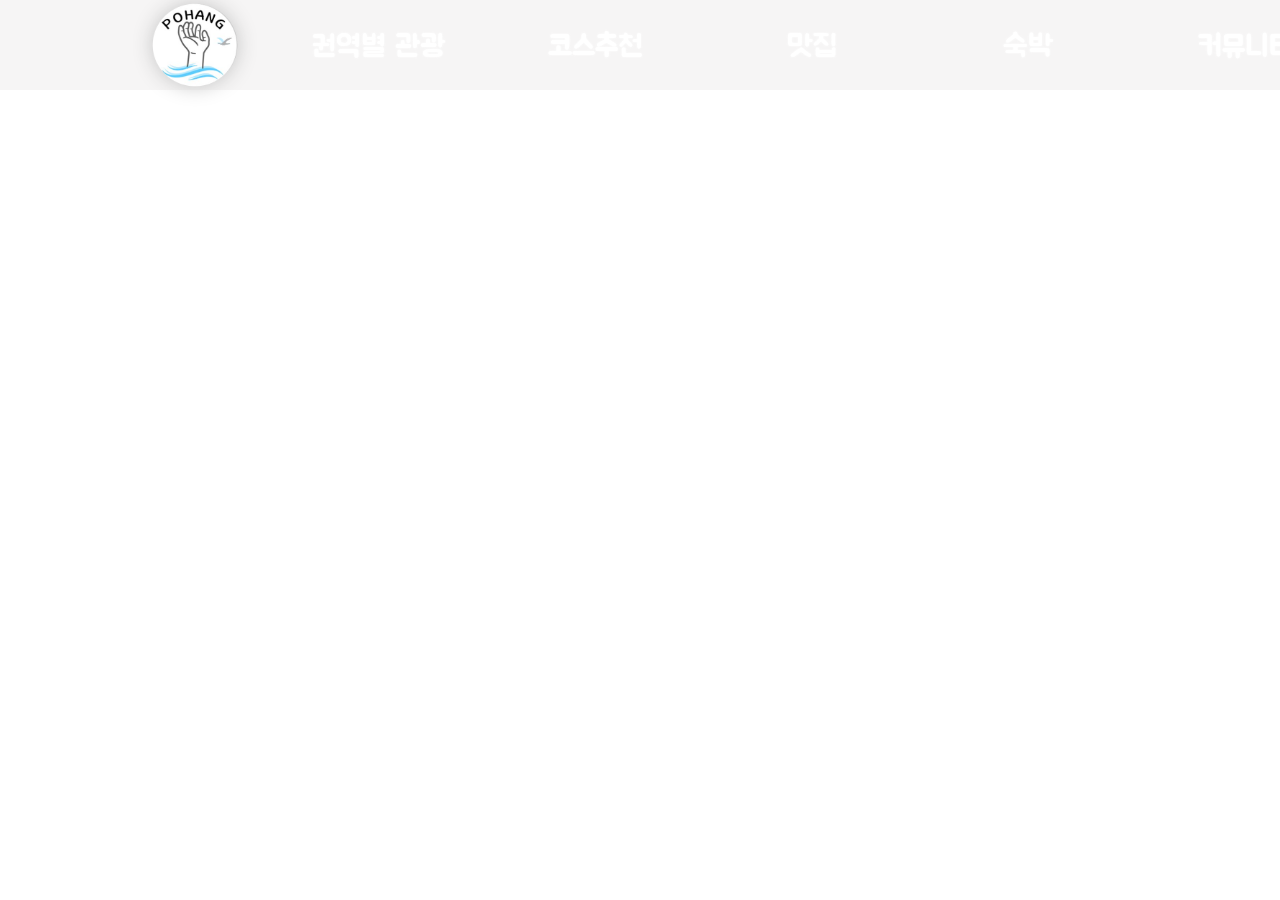
<file: header.html>
<!DOCTYPE html>
<html lang="en">
<head>
    <meta charset="UTF-8">
    <meta name="viewport" content="width=device-width, initial-scale=1.0">
    <link rel="preconnect" href="https://fonts.googleapis.com">
	<link rel="preconnect" href="https://fonts.gstatic.com" crossorigin>
	<link href="https://fonts.googleapis.com/css2?family=Jua&display=swap" rel="stylesheet">
    <link rel="stylesheet" href="header.css">
    <title>Document</title>
    <style>
        
    </style>
</head>
<header>
    <div class="logo_wrap" style="margin-left: 150px;">
        <a href="index.jsp"><img src="./imgs/logo.png" alt="logo" id="logo" style="filter: drop-shadow(0px 0px 10px #c3c3c3);"></a>
    </div>
    <div class="box">
        <nav id="menu">
            <ul id="sub_menu">
                <li class="item1">
                    <p><a href="">권역별 관광</a></p> 
                    <ul class="sub">
                        <li><a href="" class="dp2">메뉴1메뉴1메뉴1</a></li>
                        <li><a href="" class="dp2">메뉴2</a></li>
                        <li><a href="" class="dp2">메뉴3</a></li>
                        <li><a href="" class="dp2">메뉴4</a></li>
                        <li><a href="" class="dp2">메뉴5</a></li>
                    </ul>
                </li>
                <li class="item1">
                    <p><a href="">코스추천</a></p> 
                    <ul class="sub">
                        <li><a href="" class="dp2">메뉴1</a></li>
                        <li><a href="" class="dp2">메뉴2</a></li>
                        <li><a href="" class="dp2">메뉴3</a></li>
                        <li><a href="" class="dp2">메뉴4</a></li>
                        <li><a href="" class="dp2">메뉴5</a></li>
                    </ul>
                </li>
                <li class="item1">
                    <p><a href="">맛집</a></p> 
                    <ul class="sub">
                        <li><a href="" class="dp2">메뉴1</a></li>
                        <li><a href="" class="dp2">메뉴2</a></li>
                        <li><a href="" class="dp2">메뉴3</a></li>
                        <li><a href="" class="dp2">메뉴4</a></li>
                        <li><a href="" class="dp2">메뉴5</a></li>
                    </ul>
                </li>
                <li class="item1">
                    <p><a href="">숙박</a></p> 
                    <ul class="sub">
                        <li><a href="" class="dp2">메뉴1</a></li>
                        <li><a href="" class="dp2">메뉴2</a></li>
                        <li><a href="" class="dp2">메뉴3</a></li>
                        <li><a href="" class="dp2">메뉴4</a></li>
                        <li><a href="" class="dp2">메뉴5</a></li>
                    </ul>
                </li>
                <li class="item1">
                    <p><a href="">커뮤니티</a></p> 
                    <ul class="sub">
                        <li><a href="" class="dp2">메뉴1</a></li>
                        <li><a href="" class="dp2">메뉴2</a></li>
                        <li><a href="" class="dp2">메뉴3</a></li>
                        <li><a href="" class="dp2">메뉴4</a></li>
                        <li><a href="" class="dp2">메뉴5</a></li>
                    </ul>
                </li>
                <li class="item1">
                    <p><a href="">마이페이지</a></p> 
                    <ul class="sub">
                        <li><a href="" class="dp2">메뉴1</a></li>
                        <li><a href="" class="dp2">메뉴2</a></li>
                        <li><a href="" class="dp2">메뉴3</a></li>
                        <li><a href="" class="dp2">메뉴4</a></li>
                        <li><a href="" class="dp2">메뉴5</a></li>
                    </ul>
                </li>
            </ul>
        </nav>
    </div>
</header>
</html>
</file>
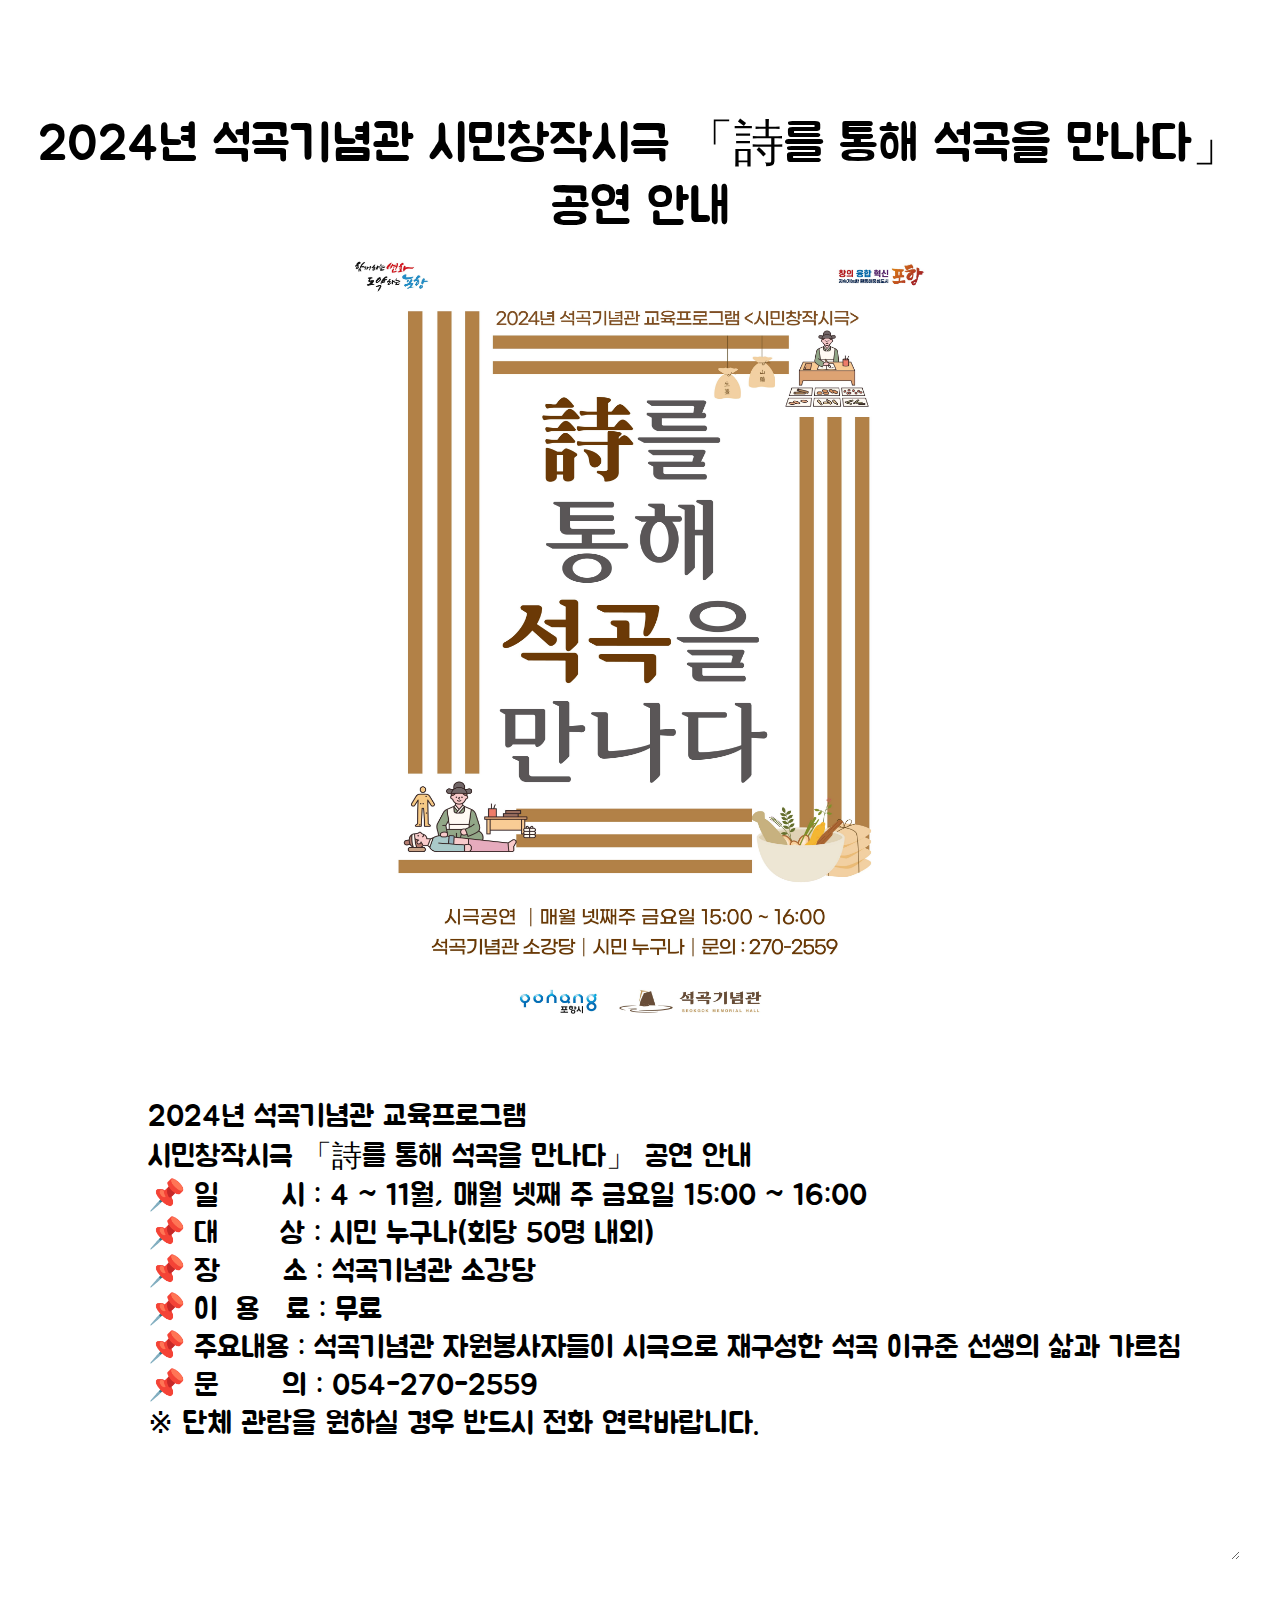
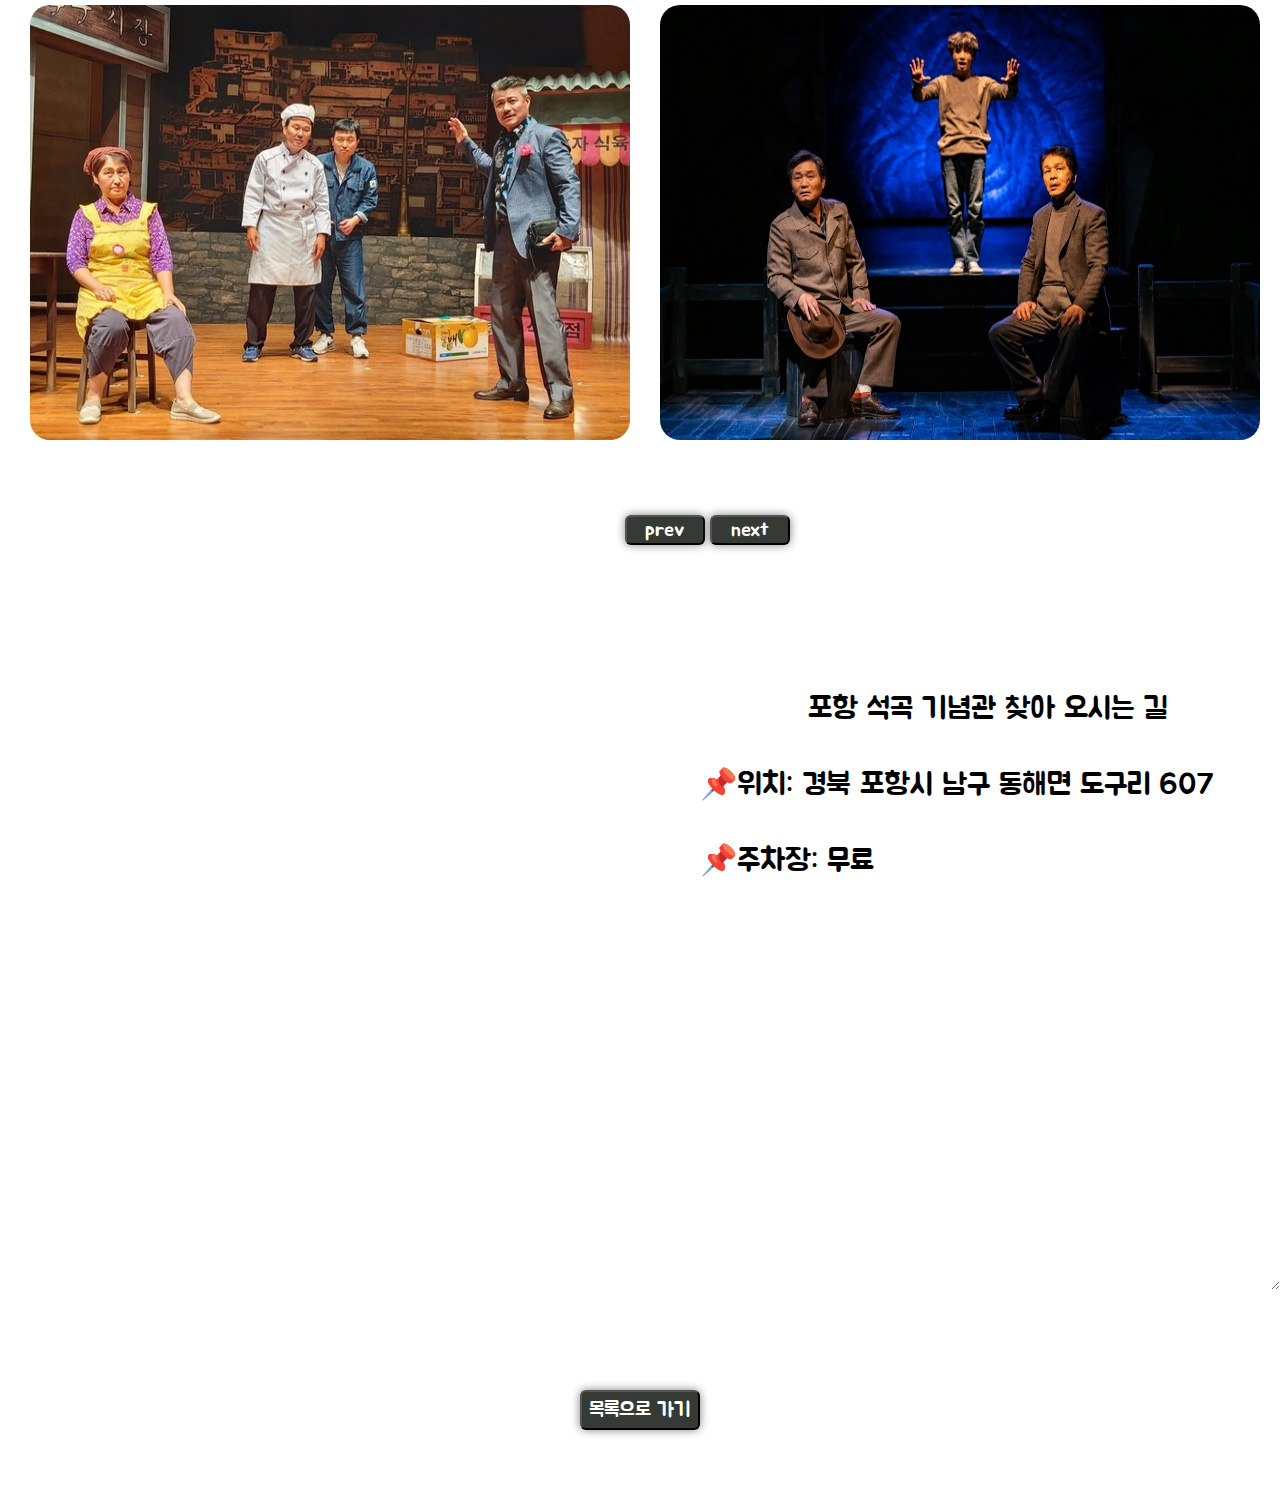
<file: nori.html>
<!DOCTYPE html>
<html lang="en">
<head>
    <meta charset="UTF-8">
    <meta name="viewport" content="width=device-width, initial-scale=1.0">
    <link rel="preconnect" href="https://fonts.googleapis.com">
	<link rel="preconnect" href="https://fonts.gstatic.com" crossorigin>
	<link href="https://fonts.googleapis.com/css2?family=Jua&display=swap" rel="stylesheet">
    <link rel="stylesheet" href="nori.css">
    <title>Document</title>
    
</head>
<body>
    <section class="ypage" id="ypage0">
        &nbsp;
    </section>
    <section class="ypage" id="ypage1">
        <div class="yposter">
            <p id="yshow">2024년 석곡기념관 시민창작시극 「詩를 통해 석곡을 만나다」 <br> 공연 안내</p>
            <img src="./imgs/c2.jpg" alt="">
        </div>

    </section>
    <section class="ypage" id="ypage2">
        <div class="ytextbox">
            <textarea class="ytext">
                
            2024년 석곡기념관 교육프로그램
            시민창작시극 「詩를 통해 석곡을 만나다」 공연 안내
            📌 일       시 : 4 ~ 11월, 매월 넷째 주 금요일 15:00 ~ 16:00
            📌 대       상 : 시민 누구나(회당 50명 내외)
            📌 장       소 : 석곡기념관 소강당
            📌 이  용   료 : 무료
            📌 주요내용 : 석곡기념관 자원봉사자들이 시극으로 재구성한 석곡 이규준 선생의 삶과 가르침
            📌 문       의 : 054-270-2559
            ※ 단체 관람을 원하실 경우 반드시 전화 연락바랍니다.
            </textarea>
        </div>

    </section>
    <section class="ypage" id="ypage3">
        <div class="yshowbox">
            <ul class="showslides">
                <li><a href=""><img src="./imgs/show1.jpg" alt="c1"></a></li>
                <li><a href=""><img src="./imgs/show2.jpg" alt="c2"></a></li>
                <li><a href=""><img src="./imgs/show3.jpg" alt="c3"></a></li>
                <li><a href=""><img src="./imgs/show4.jpg" alt="c4"></a></li>
                <li><a href=""><img src="./imgs/show5.jpg" alt="c5"></a></li>
                <li><a href=""><img src="./imgs/show6.jpg" alt="c6"></a></li>
            </ul>
            <button type="button" class="showbtn" id="sprev">prev</button>
            <button type="button" class="showbtn" id="snext">next</button>
        </div>
    </section>
    <section class="ypage" id="ypage4">
        
        <div class="troad">
            <iframe src="https://www.google.com/maps/embed?pb=!1m18!1m12!1m3!1d3228.254177681021!2d129.43286561273496!3d35.989655572374666!2m3!
            1f0!2f0!3f0!3m2!1i1024!2i768!4f13.1!3m3!1m2!1s0x3567068e3cf0b119%3A0xc500dbc7e0534be0!2z6rK97IOB67aB64-EIO2PrO2VreyLnCDrgqjqtawg64-
            Z7ZW066m0IOuPhOq1rOumrCA2MDc!5e0!3m2!1sko!2skr!4v1715356054194!5m2!1sko!2skr" 
            width="600" height="450" style="border:0;" allowfullscreen="" loading="lazy" referrerpolicy="no-referrer-when-downgrade"></iframe>
        </div>
        <textarea class="ytext1">
            포항 석곡 기념관 찾아 오시는 길

📌위치: 경북 포항시 남구 동해면 도구리 607

📌주차장: 무료

        </textarea>
    </section>
    <section class="ypage" id="ypage5">
        <div class="mokrok">
            <button class="mok"><a href="">목록으로 가기</a></button>
        </div>
    </section>
    <script src="nori.js"></script>
</body>
</html>
</file>
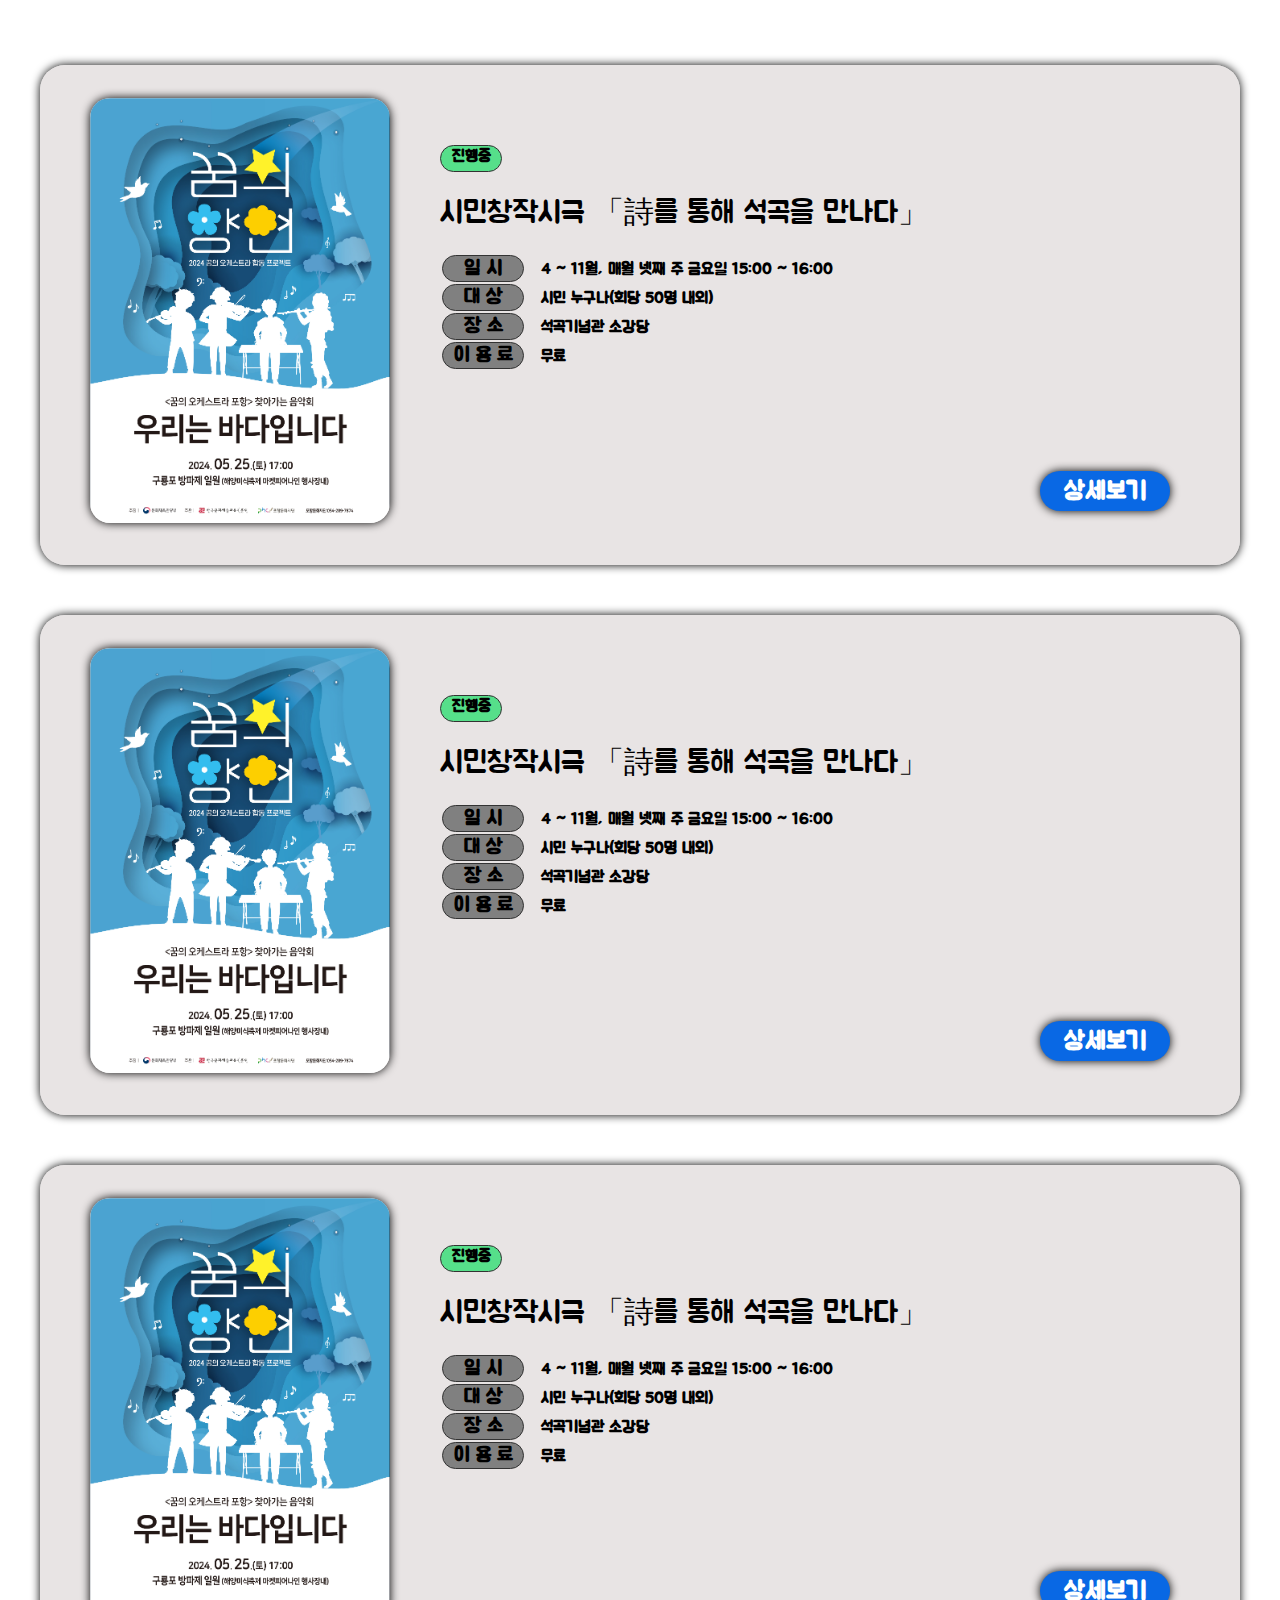
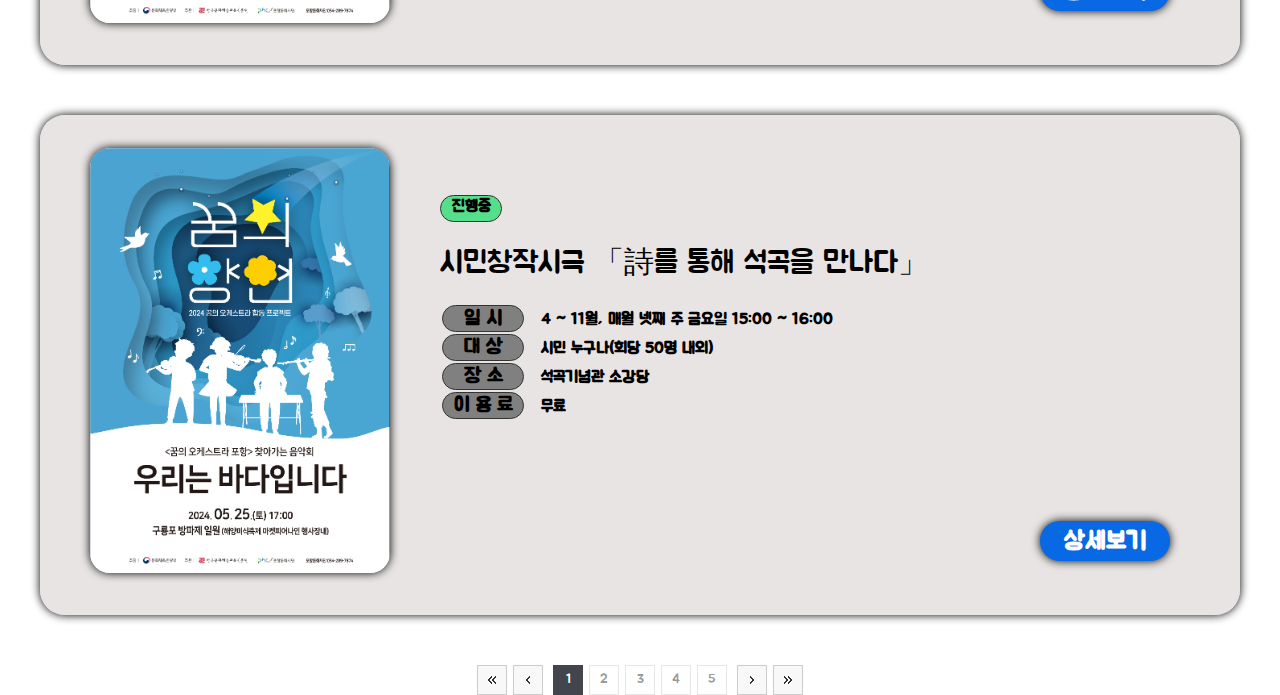
<file: showList.html>
<!DOCTYPE html>
<html lang="en">
<head>
    <meta charset="UTF-8">
    <meta name="viewport" content="width=device-width, initial-scale=1.0">
    <link rel="preconnect" href="https://fonts.googleapis.com">
	<link rel="preconnect" href="https://fonts.gstatic.com" crossorigin>
	<link href="https://fonts.googleapis.com/css2?family=Jua&display=swap" rel="stylesheet">
    <link rel="stylesheet" href="showList.css">
    <title>Document</title>
    <style>
        * {margin: 0px; padding: 0px;
        font-family: "Jua", sans-serif;
        font-weight: 500;
        font-style: normal;  
        }
        body {width: 100%; overflow-x: hidden; height: 100vh;}
        ul {list-style: none;}
        a {text-decoration: none; color: black;}
        .yspage { clear:both; width: 100%; margin-top: 50px;}
        .yspage:after { content:""; display:block; width:100%; clear:both; }
        #showlist1 {height: 10px;}
        .listbox1 { width: 1200px; height: 500px;
            display: flex;
            border-radius: 25px;
            margin: 0px auto;
            margin-top: 5px;
            background-color: rgba(226, 221, 221, 0.8);
            box-shadow: 0 0 10px;
        }
        .pimg {margin-left: 50px;
            margin-top: 33px;
        }
        .pimg img {width: 300px; height: 425px;
            border-radius: 20px;
            box-shadow: 0 0 10px;
        }
        .scontent th {border: 1px solid #333;
            border-radius: 20px;
            width: 80px;
            background-color: gray;
            font-size: 20px;
            font-weight: 800;
        }
        .scontent td {font-weight: 600;}
        .scontent p {font-size: 30px;}
        .scontent h4 {border: 1px solid #333;
            border-radius: 20px;
            width: 60px; height: 25px;
            text-align: center;
            background-color: rgb(86, 223, 138);
            font-weight: 800;
        }
        .scontent {margin-left: 50px;
            margin-top: 80px;
        }
        .ysgo {border: none;
        border-radius: 20px;
        width: 130px; height: 40px;
        margin-top: 100px;
        margin-left: 600px;
        background-color: rgb(9, 104, 228);
        box-shadow: 0 0 10px;
        }
        .ysgo:hover {background-color: rgb(4, 77, 172);}
        .ysgo a {
            font-weight: 600;
            font-size: 25px;
            color: white;
        }
        /*paginate*/
        #showlist6 {margin-bottom: 50px;}
        .ypage_wrap {
            text-align:center;
            font-size:0;
        }
        .ypage_nation {
            display:inline-block;
        }
        .ypage_nation .none {
            display:none;
        }
        .ypage_nation a {
            display:block;
            margin:0 3px;
            float:left;
            border:1px solid #e6e6e6;
            width:28px;
            height:28px;
            line-height:28px;
            text-align:center;
            background-color:#fff;
            font-size:13px;
            color:#999999;
            text-decoration:none;
        }
        .ypage_nation .arrow {
            border:1px solid #ccc;
        }
        .ypage_nation .pprev {
            background:#f8f8f8 url('imgs/page_pprev.png') no-repeat center center;
            margin-left:0;
        }
        .ypage_nation .prev {
            background:#f8f8f8 url('imgs/page_prev.png') no-repeat center center;
            margin-right:7px;
        }
        .ypage_nation .next {
            background:#f8f8f8 url('imgs/page_next.png') no-repeat center center;
            margin-left:7px;
        }
        .ypage_nation .nnext {
            background:#f8f8f8 url('imgs/page_nnext.png') no-repeat center center;
            margin-right:0;
        }
        .ypage_nation a.active {
            background-color:#42454c;
            color:#fff;
            border:1px solid #42454c;
        }
    </style>
</head>
<body>
        <section class="yspage" id="showlist1">
            &nbsp;
        </section>
        <section class="ypage" id="showlist2">
            <div class="listbox1">
                <div class="pimg">
                    <img src="./imgs/c1.png" alt="s1">
                </div>
                <div class="scontent">
                    <h4>진행중</h4> <br>
                    <p>시민창작시극 「詩를 통해 석곡을 만나다」</p> <br>
                    <table>
                        <tr>
                            <th>일 시</th>
                            <td>&nbsp;&nbsp;&nbsp;4 ~ 11월, 매월 넷째 주 금요일 15:00 ~ 16:00</td>
                        </tr>
                        <tr>
                            <th>대 상</th>
                            <td>&nbsp;&nbsp;&nbsp;시민 누구나(회당 50명 내외)</td>
                        </tr>
                        <tr>
                            <th>장 소</th>
                            <td>&nbsp;&nbsp;&nbsp;석곡기념관 소강당</td>
                        </tr>
                        <tr>
                            <th>이 용 료</th>
                            <td>&nbsp;&nbsp;&nbsp;무료</td>
                        </tr>
                    </table>
                    <button class="ysgo"><a href="">상세보기</a></button>
                </div>
            </div>
        </section>
        <section class="yspage" id="showlist3">
            <div class="listbox1">
                <div class="pimg">
                    <img src="./imgs/c1.png" alt="s1">
                </div>
                <div class="scontent">
                    <h4>진행중</h4> <br>
                    <p>시민창작시극 「詩를 통해 석곡을 만나다」</p> <br>
                    <table>
                        <tr>
                            <th>일 시</th>
                            <td>&nbsp;&nbsp;&nbsp;4 ~ 11월, 매월 넷째 주 금요일 15:00 ~ 16:00</td>
                        </tr>
                        <tr>
                            <th>대 상</th>
                            <td>&nbsp;&nbsp;&nbsp;시민 누구나(회당 50명 내외)</td>
                        </tr>
                        <tr>
                            <th>장 소</th>
                            <td>&nbsp;&nbsp;&nbsp;석곡기념관 소강당</td>
                        </tr>
                        <tr>
                            <th>이 용 료</th>
                            <td>&nbsp;&nbsp;&nbsp;무료</td>
                        </tr>
                    </table>
                    <button class="ysgo"><a href="">상세보기</a></button>
                </div>
            </div>
        </section>
        <section class="yspage" id="showlist4">
            <div class="listbox1">
                <div class="pimg">
                    <img src="./imgs/c1.png" alt="s1">
                </div>
                <div class="scontent">
                    <h4>진행중</h4> <br>
                    <p>시민창작시극 「詩를 통해 석곡을 만나다」</p> <br>
                    <table>
                        <tr>
                            <th>일 시</th>
                            <td>&nbsp;&nbsp;&nbsp;4 ~ 11월, 매월 넷째 주 금요일 15:00 ~ 16:00</td>
                        </tr>
                        <tr>
                            <th>대 상</th>
                            <td>&nbsp;&nbsp;&nbsp;시민 누구나(회당 50명 내외)</td>
                        </tr>
                        <tr>
                            <th>장 소</th>
                            <td>&nbsp;&nbsp;&nbsp;석곡기념관 소강당</td>
                        </tr>
                        <tr>
                            <th>이 용 료</th>
                            <td>&nbsp;&nbsp;&nbsp;무료</td>
                        </tr>
                    </table>
                    <button class="ysgo"><a href="">상세보기</a></button>
                </div>
            </div>
        </section>
        <section class="yspage" id="showlist5">
            <div class="listbox1">
                <div class="pimg">
                    <img src="./imgs/c1.png" alt="s1">
                </div>
                <div class="scontent">
                    <h4>진행중</h4> <br>
                    <p>시민창작시극 「詩를 통해 석곡을 만나다」</p> <br>
                    <table>
                        <tr>
                            <th>일 시</th>
                            <td>&nbsp;&nbsp;&nbsp;4 ~ 11월, 매월 넷째 주 금요일 15:00 ~ 16:00</td>
                        </tr>
                        <tr>
                            <th>대 상</th>
                            <td>&nbsp;&nbsp;&nbsp;시민 누구나(회당 50명 내외)</td>
                        </tr>
                        <tr>
                            <th>장 소</th>
                            <td>&nbsp;&nbsp;&nbsp;석곡기념관 소강당</td>
                        </tr>
                        <tr>
                            <th>이 용 료</th>
                            <td>&nbsp;&nbsp;&nbsp;무료</td>
                        </tr>
                    </table>
                    <button class="ysgo"><a href="">상세보기</a></button>
                </div>
            </div>
        </section>
        <section class="yspage" id="showlist6">
            <div class="ypage_wrap">
                <div class="ypage_nation">
                <a class="arrow pprev" href="#"></a>
                <a class="arrow prev" href="#"></a>
                <a href="#" class="active">1</a>
                <a href="#">2</a>
                <a href="#">3</a>
                <a href="#">4</a>
                <a href="#">5</a>
                <a class="arrow next" href="#"></a>
                <a class="arrow nnext" href="#"></a>
                </div>
            </div>
        </section>
</body>
</html>
</file>
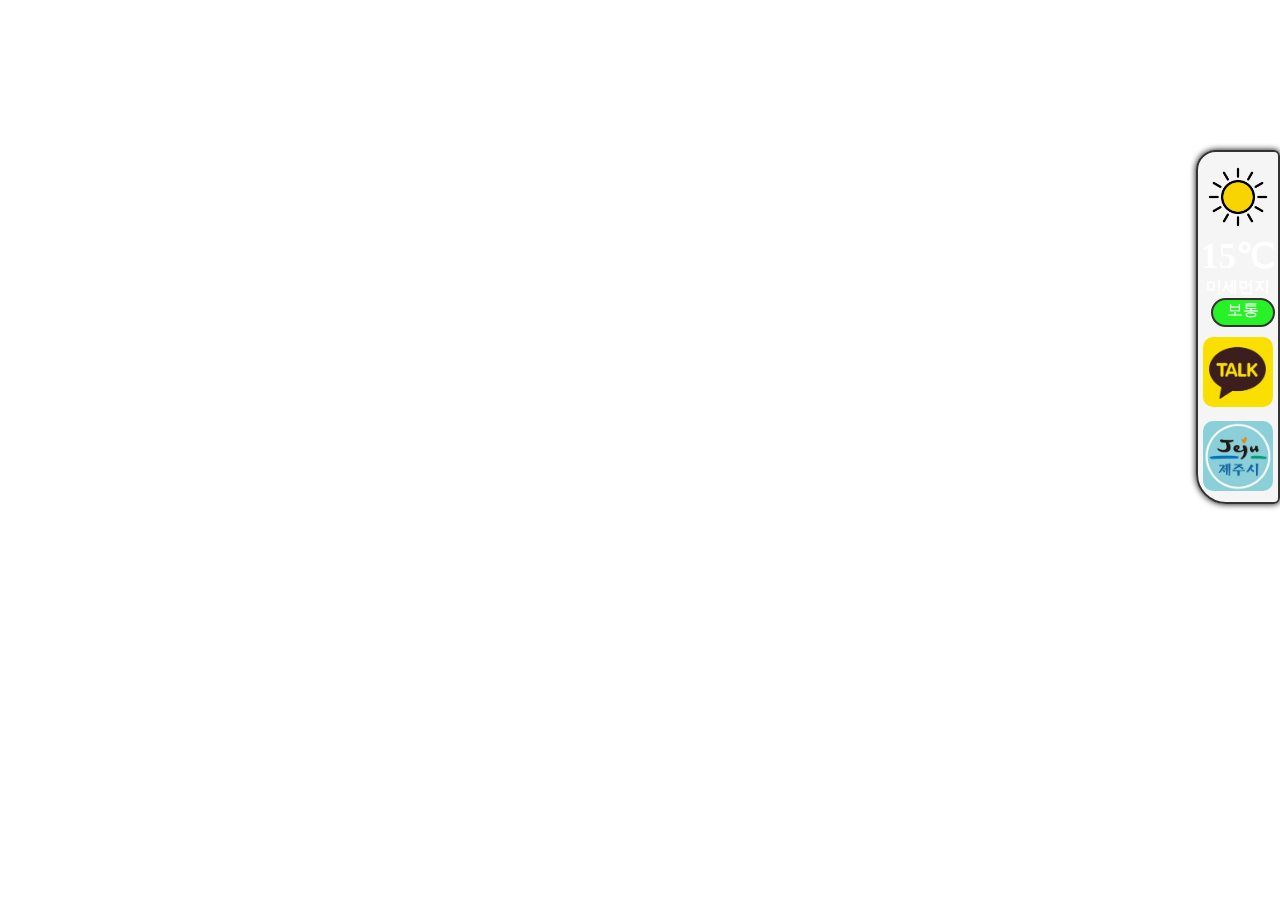
<file: sidebar.html>
<!DOCTYPE html>
<html lang="en">
<head>
    <meta charset="UTF-8">
    <meta name="viewport" content="width=device-width, initial-scale=1.0">
    <title>Document</title>
</head>
    <style>
        * {margin: 0px; padding: 0px;}
        body {width: 100%; overflow-x: hidden;}
        .side li>a {text-decoration-line: none; color: #333; 
            display: inline-block; /* a태그는 인라인요소라 margin y축 적용이 안되므로 인라인 블록형태로 해준 뒤 적용*/
            margin-top: 10px;} 
        ul {list-style: none;}
        .side {
            border: 2px solid #333;
            border-radius: 20px 6px 6px 30px;
            width: 80px; height: 350px;
            top: 150px;
            right: 0px; /*position은 margin-right는 적용 안되고 x y 로 적용해야됨*/
            position: fixed;
            background-color: rgba(226, 221, 221, 0.3);
            box-shadow: 0px 0px 6px;
            z-index: 9999;
            text-align: center;
        }
        .side>li>a>img {width: 70px; height: 70px; border-radius: 10px;}
        .side>li>a>p {width: 60px; height: 25px;
            border: 2px solid #333;
            border-radius: 15px;
            background-color: rgb(40, 241, 40);
            color: white;
            text-align: center;
            margin-left: 10px;
            margin-right: 0px;
        }
        .side>li>a>h1,h4 {text-align: center; color: white;}
        .side>li>a>h1 {font-size: 35px; mar}
        
    </style>
<body>
    <div class="wrap1">
        <nav class="tbn1">
            <ul class="side">
                <li>
                    <a href="">
                        <img src="./imgs/w1.png" alt=""><br>
                        <h1>15℃</h1>
                        <h4>미세먼지</h4>
                        <p>보통</p>
                    </a>
                </li>

                <li><a href=""><img src="./imgs/caca.JPG" alt=""></a></li>
                <li><a href=""><img src="./imgs/jlo.jpg" alt=""></a></li>
            </ul>
        </nav>
    </div>
</body>
</html>
</file>
<file: header.css>
@charset "UTF-8";
* {margin: 0px; padding: 0px;}
        ul {list-style: none;}
        a {text-decoration-line: none;}
        #logo {width: 90px; height: 90px;}
        header {display: flex; 
           /* overflow-x: hidden; */
            width: 100%; 
            height: 90px; 
            background-color: rgba(226, 221, 221, 0.3); 
            position: fixed;
            line-height: 30px;
        }
        .box {flex-grow: 1;}
        #sub_menu {width: 1300px;
                display: flex;
                margin-top: 32Px;
                text-align: center;
        }
        #sub_menu>li {float: left;
                margin-left: 60px;
                width: 300px;
                font-family: "Jua", sans-serif;
                font-weight: 500;
                font-style: normal;
                font-size: 30px;
                color: #333;
                text-shadow: 0px 0px 2px;
        }
        .item1 .sub {display: none; width: 200px; }
        .item1:hover .sub {display: block;
                background-color: gray;
        }
        .item1:hover {background-color: rgb(32, 28, 28)}
        .item1 a:hover {transform: scale(2);
                transition-duration: 0.5s;
        }
        #sub_menu .item1 .sub li:hover {transform: scale(1.2);
                transition-duration: 0.5s;
                background-color: dodgerblue;
        }
        .sub li a {font-size: 20px; color: white;}
        .item1 p>a {color: white;}
</file>
<file: nori.css>
@charset "UTF-8";
* {margin: 0px; padding: 0px;
    font-family: "Jua", sans-serif;
    font-weight: 500;
    font-style: normal;  
}
body {width: 100%; overflow-x: hidden; height: 100vh;}
ul {list-style: none;}
a {text-decoration: none; color: black;}
.ypage { clear:both; width: 100%; height: 700px;  }
#yshow {font-size: 50px;
    text-align: center;
}
/*header*/
.yhd {width: 100%; height: 90px;
    display: flex;
    position: fixed;
    z-index: 9999;
    justify-content: center; 
    background-color: rgba(226, 221, 221, 0.3);
}
.ylogo {width: 250px;
}
.ylogo img { width: 90px; height: 90px;
    margin-left: 150px;
}
.ybox {flex-grow: 1;}
.ymenu {width: 1300px;
        display: flex;
        margin-top: 32px;
        text-align: center;
}
.item1>p {width: 180px;}
.ymenu>li {float: left;
        margin-left: 60px;
        font-size: 30px;
        color: #333;
        text-shadow: 0px 0px 2px;
}
.sub li a {font-size: 20px; color: white;}
        .item1 p>a {color: white;}
.item1 .sub {display: none; width: 180px;}
.ymenu:hover .sub {display: block;}
.ymenu:hover .ylogo.ybox {background-color: #ccc;}

#ypage0 {height: 10px;}
/*page1*/
#ypage1 {height: 950px;}
.yposter {text-align: center;
    height: 900px;
    margin-top: 100px;
}
.yposter>img {border-radius: 30px;
    width: 630px; height: 800px;
}
/*page2*/
#ypage2 {height: 520px;}
.ytext {
    border: none;
    width: 1200px; height: 500px;
    font-size: 30px;
}
.ytextbox {text-align: center;}

/*page3*/
#ypage3 {height: 650px;}
.yshowbox  {width: 1400px; height: 600px;
    margin: 10px auto;
    overflow: hidden;
    position: relative;
}
.showslides img {width: 600px; height: 435px;
    border-radius: 20px;
}
.showslides {position: absolute;
    left: 0; top: 0;
    width: 2400px;
    height: 450px;
    overflow: hidden;
    transition: left 0.5s ease-in-out;
}
.showslides li {float: left;
    width: 600px; height: 435px;
    border-radius: 20px;
    margin-left: 30px;
    margin-top: 15px;
}
.showslides.animated {
    transition: 0.5s ease-out;
}
.showbtn {width: 60px; height: 30px;}
#sprev {margin-top: 525px; margin-left: 625px;}
#sprev,#snext {border-radius: 6px;
    background-color: #353a35;
    color: white;
    font-size: 20px;
    width: 80px; height: 30px;
    box-shadow: 0 0 10px gray;
}
#sprev:hover,#snext:hover {background-color: #4d574d;}
/*page4*/
#ypage4 {display: flex;
    justify-content: center;
    margin-top: 50px;
}
.ytext1 {width: 800px; height: 600px;
    margin-left: 100px;
    border: none;
    font-size: 30px;
}
.troad {height: 450px;}

/*page5*/
#ypage5 {height: 100px;}
.mok {width: 120px; height: 40px;
    font-size: 20px;
    border-radius: 6px;
    background-color: #353a35;
    font-size: 20px;
    box-shadow: 0 0 10px gray;
    text-align: center;
}
.mok:hover {background-color: #4d574d;}
.mok a {color: white;}
.mokrok {width: 120px; margin: 0px auto;}
/*footer*/
footer {width: 100%; height: 250px;
    background-color: #333;
}
</file>
<file: showList.css>
@charset "UTF-8";
* {margin: 0px; padding: 0px;
    font-family: "Jua", sans-serif;
    font-weight: 500;
    font-style: normal;  
    }
    body {width: 100%; overflow-x: hidden; height: 100vh;}
    ul {list-style: none;}
    a {text-decoration: none; color: black;}
    .yspage { clear:both; width: 100%; margin-top: 50px;}
    .yspage:after { content:""; display:block; width:100%; clear:both; }
    #showlist1 {height: 10px;}
    .listbox1 { width: 1200px; height: 500px;
        display: flex;
        border-radius: 25px;
        margin: 0px auto;
        margin-top: 5px;
        background-color: rgba(226, 221, 221, 0.8);
        box-shadow: 0 0 10px;
    }
    .pimg {margin-left: 50px;
        margin-top: 33px;
    }
    .pimg img {width: 300px; height: 425px;
        border-radius: 20px;
        box-shadow: 0 0 10px;
    }
    .scontent th {border: 1px solid #333;
        border-radius: 20px;
        width: 80px;
        background-color: gray;
        font-size: 20px;
        font-weight: 800;
    }
    .scontent td {font-weight: 600;}
    .scontent p {font-size: 30px;}
    .scontent h4 {border: 1px solid #333;
        border-radius: 20px;
        width: 60px; height: 25px;
        text-align: center;
        background-color: rgb(86, 223, 138);
        font-weight: 800;
    }
    .scontent {margin-left: 50px;
        margin-top: 80px;
    }
    .ysgo {border: none;
    border-radius: 20px;
    width: 130px; height: 40px;
    margin-top: 100px;
    margin-left: 600px;
    background-color: rgb(9, 104, 228);
    box-shadow: 0 0 10px;
    }
    .ysgo:hover {background-color: rgb(4, 77, 172);}
    .ysgo a {
        font-weight: 600;
        font-size: 25px;
        color: white;
    }
    /*paginate*/
    #showlist6 {margin-bottom: 50px;}
    .ypage_wrap {
        text-align:center;
        font-size:0;
    }
    .ypage_nation {
        display:inline-block;
    }
    .ypage_nation .none {
        display:none;
    }
    .ypage_nation a {
        display:block;
        margin:0 3px;
        float:left;
        border:1px solid #e6e6e6;
        width:28px;
        height:28px;
        line-height:28px;
        text-align:center;
        background-color:#fff;
        font-size:13px;
        color:#999999;
        text-decoration:none;
    }
    .ypage_nation .arrow {
        border:1px solid #ccc;
    }
    .ypage_nation .pprev {
        background:#f8f8f8 url('imgs/page_pprev.png') no-repeat center center;
        margin-left:0;
    }
    .ypage_nation .prev {
        background:#f8f8f8 url('imgs/page_prev.png') no-repeat center center;
        margin-right:7px;
    }
    .ypage_nation .next {
        background:#f8f8f8 url('imgs/page_next.png') no-repeat center center;
        margin-left:7px;
    }
    .ypage_nation .nnext {
        background:#f8f8f8 url('imgs/page_nnext.png') no-repeat center center;
        margin-right:0;
    }
    .ypage_nation a.active {
        background-color:#42454c;
        color:#fff;
        border:1px solid #42454c;
    }
</file>
